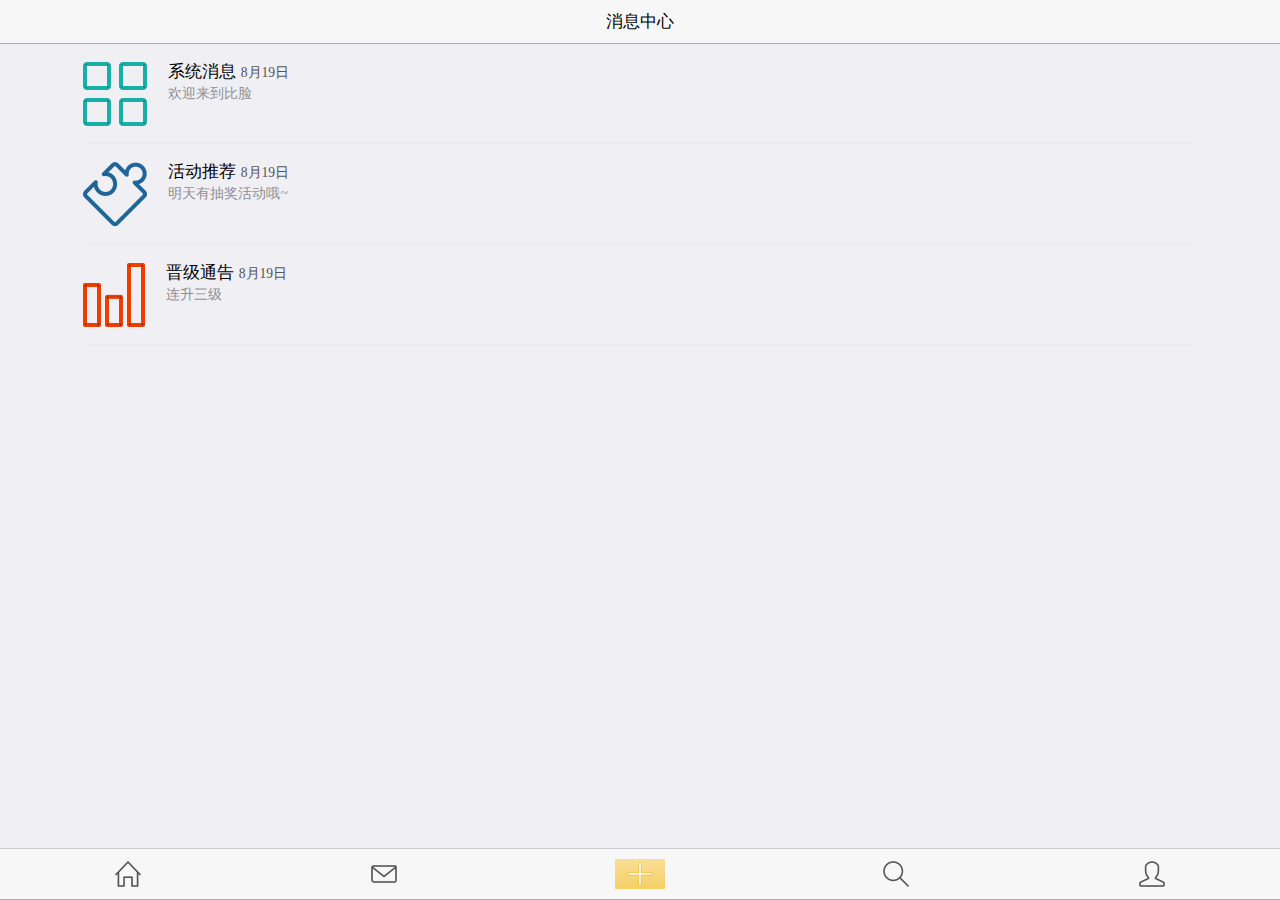
<file: msg.html>
<!DOCTYPE html>
<html>

	<head>
		<meta charset="utf-8">
		<meta name="viewport" content="width=device-width,initial-scale=1,minimum-scale=1,maximum-scale=1,user-scalable=no" />
		<title>Facescores</title>
		<link href="css/mui.min.css" rel="stylesheet" />
		<link href="css/common.css" rel="stylesheet" />
		<link href="css/msg.css" rel="stylesheet" />
	</head>

	<body>
		<header class="mui-bar mui-bar-nav">
			<h1 class="mui-title">消息中心</h1>
		</header>
		<div class="mui-content">
			<div class="row">
				<div class="imgbox">
					<img src="images/content/Grid.png"/>
				</div>
				<div class="text">
					<div class="text_top">
						<span>系统消息</span>
					</div>
					<div class="text_top">
						<i>8月19日</i>
					</div>
					<p>欢迎来到比脸</p>
				</div>
			</div>
			<div class="row">
				<div class="imgbox">
					<img src="images/content/Puzzle.png"/>
				</div>
				<div class="text">
					<div class="text_top">
						<span>活动推荐</span>
					</div>
					<div class="text_top">
						<i>8月19日</i>
					</div>
					<p>明天有抽奖活动哦~</p>
				</div>
			</div>
			<div class="row">
				<div class="imgbox">
					<img src="images/content/Bar chart.png"/>
				</div>
				<div class="text">
					<div class="text_top">
						<span>晋级通告</span>
					</div>
					<div class="text_top">
						<i>8月19日</i>
					</div>
					<p>连升三级</p>
				</div>
			</div>
		</div>
		<nav class="mui-bar mui-bar-tab">
			<a class="mui-tab-item mui-active" href="#tabbar" id="home"> <span class="mui-icon "></span></a>
			<a class="mui-tab-item" href="#tabbar-with-chat" id="msg"> <span class="mui-icon "> </span></a>
			<a class="mui-tab-item" href="#tabbar-with-sms" id="camera"> <span class="mui-icon "> </span></a>
			<a class="mui-tab-item" href="#tabbar-with-map" id="others"> <span class="mui-icon "> </span></a>
			<a class="mui-tab-item" href="#tabbar-with-map" id="personal"><span class="mui-icon "> </span></a>
		</nav>
		<script src="js/mui.min.js"></script>
		<script type="text/javascript" charset="utf-8">
			mui.init();
		</script>
	</body>

</html>
</file>
<file: css/common.css>
body,
nav,
dl,
dt,
dd,
p,
h1,
h2,
h3,
h4,
ul,
ol,
li,
input,
button,
textarea,
footer {
    margin: 0;
    padding: 0;
    font-family: "微软雅黑";
}

body {
    font:  'Microsoft Yahei', 'Simsun';
    -webkit-text-size-adjust: none;
    min-width: 320px;
}

h1,
h2,
h3,
h4,
h5,
h6 {
    font-size: 100%;
}

form {
    display: inline;
}

ul,
ol {
    list-style: none;
}

a,
a:hover,
a:active,
a:focus {
    text-decoration: none;
}

a:active {
    color: #aaa;
}

img {
    vertical-align: middle;
    border: 0;
    -ms-interpolation-mode: bicubic;
}

button,
input,
select,
textarea {
    outline: none;
}

select {
    appearance: none;
    -moz-appearance: none;
    /* Firefox */
    -webkit-appearance: none;
    /* Safari 和 Chrome */
}

textarea {
    resize: none;
}

button,
input[type='button'],
input[type='reset'],
input[type='submit'] {
    cursor: pointer;
    -webkit-appearance: button;
    -moz-appearance: button;
}

input:focus:-moz-placeholder,
input:focus::-webkit-input-placeholder {
    color: transparent;
}

button::-moz-focus-inner,
input::-moz-focus-inner {
    padding: 0;
    border: 0;
}

table {
    border-collapse: collapse;
    border-spacing: 0;
}

.fl {
    float: left;
}

.fr {
    float: right;
}

.hide {
    display: none;
}

.show {
    display: block;
}

.ellipsis {
    white-space: nowrap;
    text-overflow: ellipsis;
    overflow: hidden;
}

.break {
    word-break: break-all;
    word-wrap: break-word;
}

header,
footer,
article,
section,
nav,
menu,
hgroup {
    display: block;
    clear: all;
}
</file>
<file: css/msg.css>
#home {
    background: url(../images/footer/Home.png) no-repeat center center;
}
#msg {
    background: url(../images/footer/msg.png) no-repeat center center;
    margin-right: 1em;
}
#camera {
    background: url(../images/footer/camera.png) no-repeat center center;
}
#others {
    background: url(../images/footer/others.png) no-repeat center center;
    margin-left: 1em;
}
#personal {
    background: url(../images/footer/personal.png) no-repeat center center;
}
header {
	border: transparent;
	height: 2.5em;
	background-color: #F9F9F9;
}
.mui-bar {
	border-bottom: 1px solid #AAAAAA;
}
.mui-bar-nav {
	-webkit-box-shadow: none;
	box-shadow: none;
}
.row{
	width: 87%;
	margin: 0 auto;
	border-bottom: .1em solid #eaeaea;
	padding: 1em 0;
}
.imgbox{
	display: inline-block;
}
.text{
	display: inline-block;
	margin-left: 1em;
	position: relative;
}
.text_top{
	display: inline-block;
}
.text_top i{
	font-style: normal;
	font-size: .8em;
	color: #555555;
}
</file>
